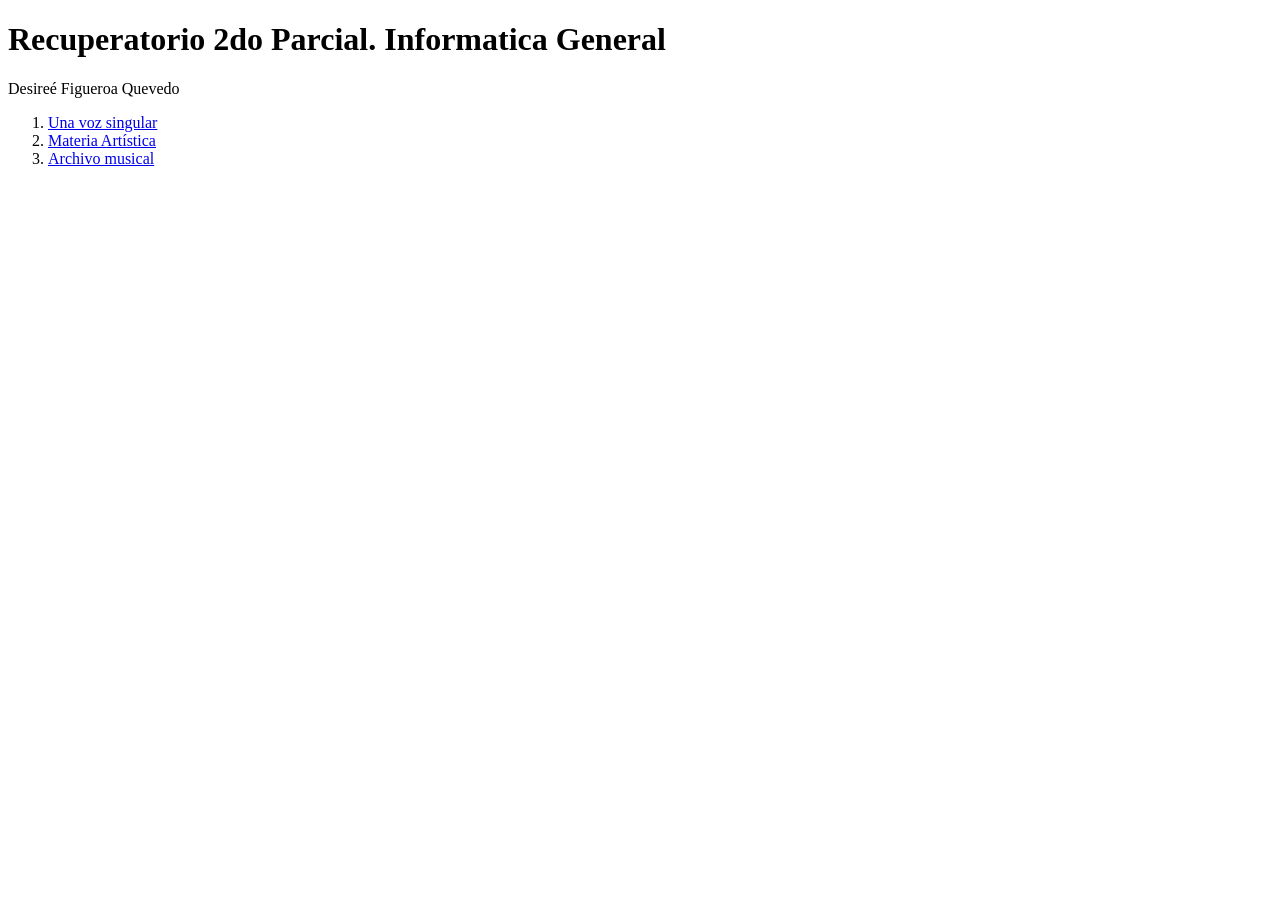
<file: index.html>
<!DOCTYPE html>
<html lang="es">
<head>
    <meta charset="UTF-8">
    <title>Index</title>
</head>
<body>
    <h1>Recuperatorio 2do Parcial. Informatica General</h1>
    <p> Desireé Figueroa Quevedo</p>

    <ol>
        <li><a href="una_voz_singular.html">Una voz singular</a></li>
        <li><a href="materia_artistica.html">Materia Artística</a></li>
        <li><a href="ejercicio.html">Archivo musical</a></li>
    </ol>
</body>
</html>
</file>
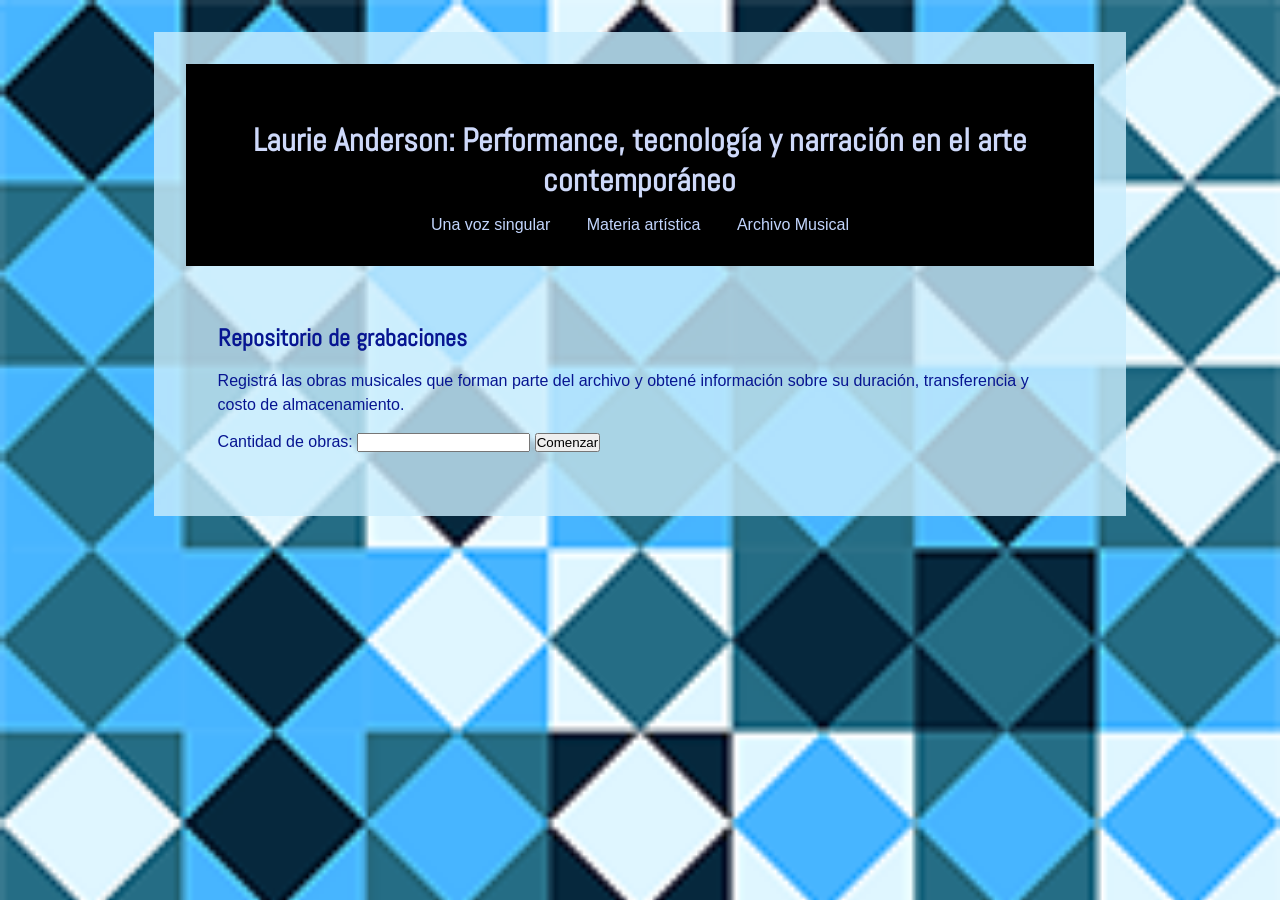
<file: ejercicio.html>
<!DOCTYPE html>
<html lang="es">
    <head>
        <meta charset="UTF-8">
        <title>Laurie Anderson: Materia artística</title> 
        <link rel="stylesheet" href="css/estilos.css">
        <link rel="preconnect" href="https://fonts.googleapis.com">
        <link rel="preconnect" href="https://fonts.gstatic.com" crossorigin>
        <link href="https://fonts.googleapis.com/css2?family=Abel&display=swap" rel="stylesheet">
    </head>

    <body class="pagina">
        <div class="contenedor">

            <header class="encabezado">
                <h1>Laurie Anderson: Performance, tecnología y narración en el arte contemporáneo</h1>
                <nav class="menu">
                <ul>
                    <li><a href="una_voz_singular.html">Una voz singular</a> </li>
                    <li><a href="materia_artistica.html">Materia artística</a> </li>
                    <li><a href="ejercicio.html">Archivo Musical</a> </li>
                </ul>
                </nav>
            </header>

            <main class="contenido">
                <section> 
                    <h2>Repositorio de grabaciones</h2>
                     <p>
                        Registrá las obras musicales que forman parte del archivo y obtené información sobre su duración, transferencia y costo de almacenamiento.
                    </p>
                    
                    <!-- CANTIDAD DE OBRAS -->
                     <form id="formCantidad">
                         <label for="cantidadObras">
                            Cantidad de obras:
                        </label>
                        <input type="number" id="cantidadObras">
                        <button type="button" id="btnComenzar">
                            Comenzar
                        </button>
                    </form>
                </section>

                    <!-- CARGA DE OBRAS -->
                <section id="seccionObras" hidden>
                    <h3>Cargar obra</h3>
                     <p id="numeroObra"></p>
                     <form id="formObra">
                        <label for="nombreObra">
                            Nombre de la obra:
                        </label>
                        <input type="text" id="nombreObra">
                        <label for="duracionObra">
                            Duración en minutos:
                        </label>
                        <input type="number" id="duracionObra">
                        <label for="pesoObra">
                            Peso del archivo en MB:
                        </label>
                        <input type="number" id="pesoObra">
                        <button type="button" id="btnGuardarObra">
                            Guardar obra
                         </button>
                     </form>
                </section>

                  <!-- DATOS DEL REPOSITORIO -->

                <section id="seccionRepositorio" hidden>
                    <h3>Datos del repositorio</h3>
                    <form id="formRepositorio">
                        <label for="transferencia">
                            Tiempo de transferencia por MB en milisegundos:
                        </label>
                        <input type="number" id="transferencia">
                        
                        <label for="costo">
                            Costo mensual de almacenamiento por MB:
                        </label>
                        <input type="number" id="costo">
                        
                        <button type="button" id="btnCalcular">
                            Calcular resultados
                        </button>
                    </form>
                </section>
                
                <!-- RESULTADOS -->
                 <section id="resultados" hidden>
                    <h3>Resultados</h3>
                    <p id="duracionTotal"></p>
                    <p id="duracionPromedio"></p>
                    <p id="obraMayor"></p>
                    <p id="transferenciaMayor"></p>
                    <p id="presupuesto"></p>

                    <button type="button" id="btnReiniciar">
                        Reiniciar
                     </button>
                </section>
            </main>
            <script src="js/3_ejercicio.js"></script>
        </div>
    </body>
</html>
</file>
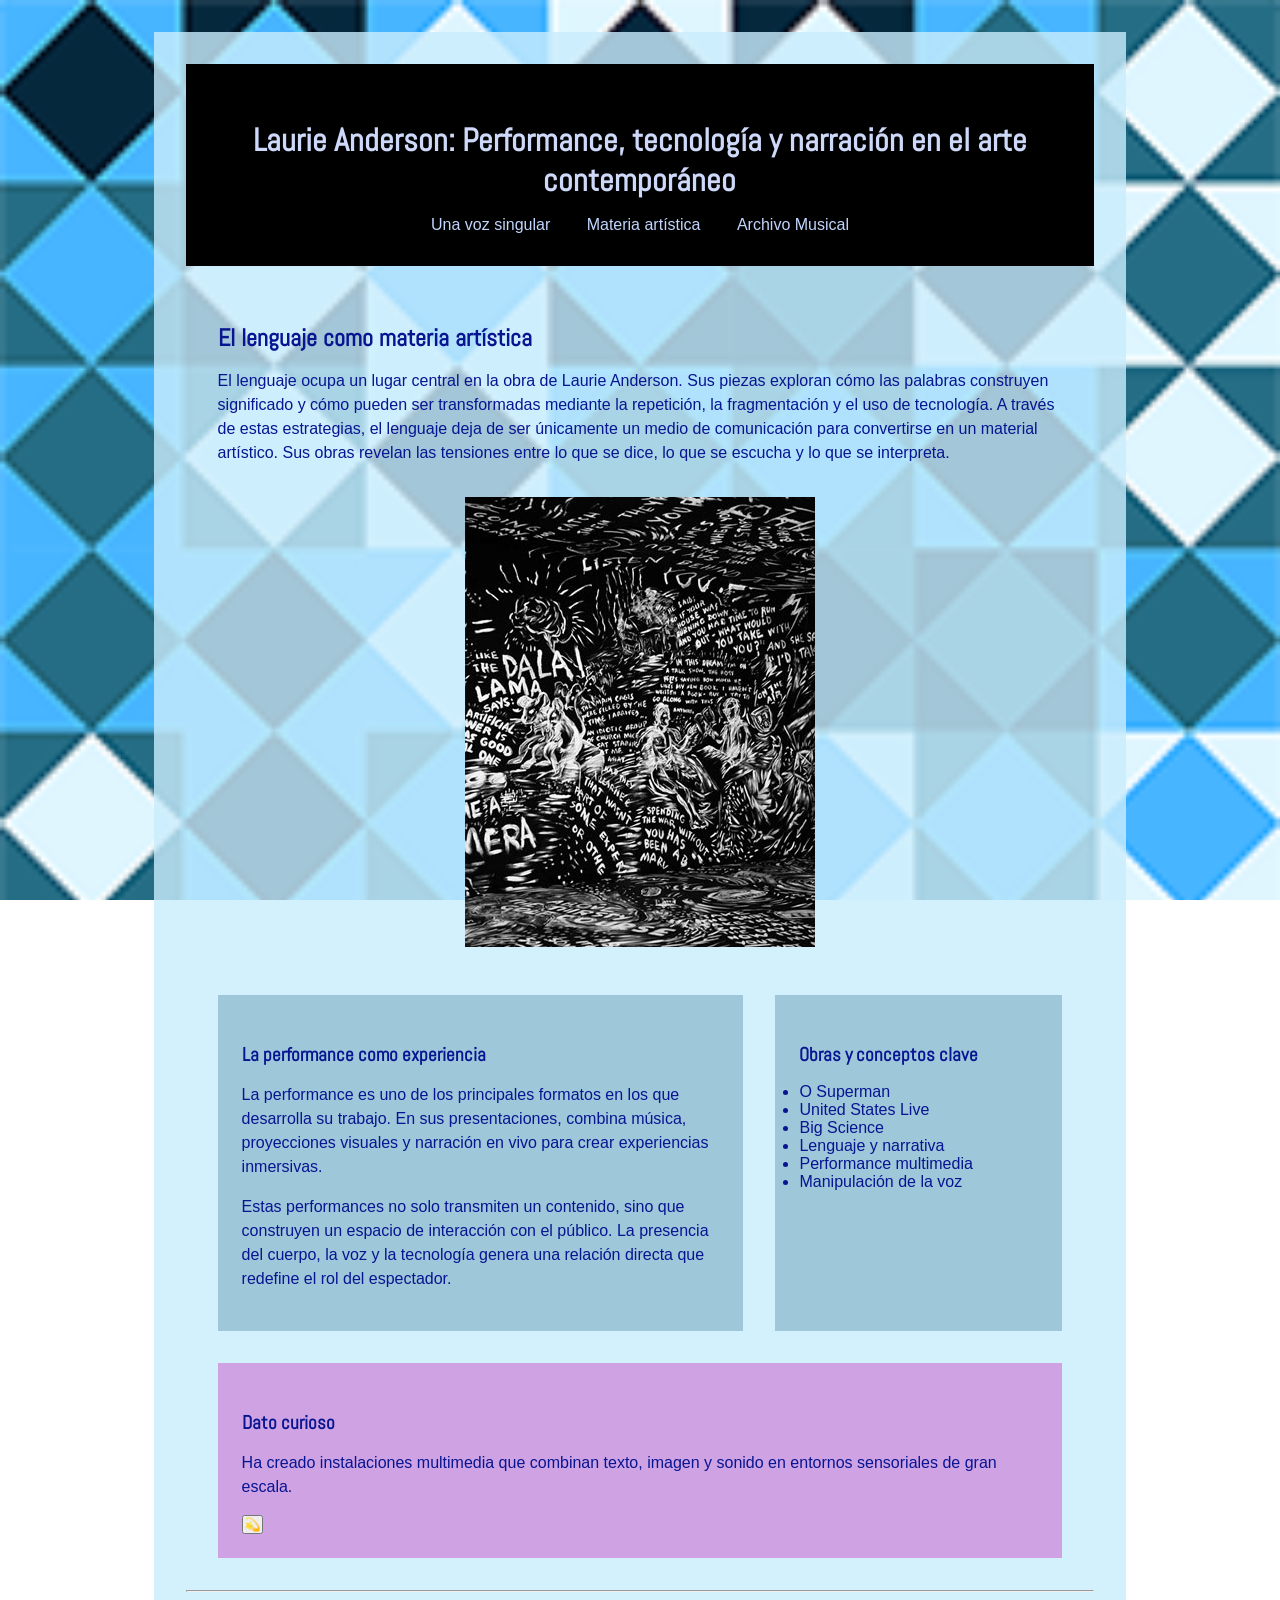
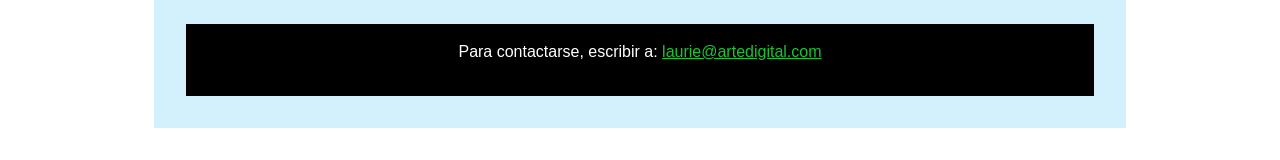
<file: materia_artistica.html>
<!DOCTYPE html>
<html lang="es">
    <head>
        <meta charset="UTF-8">
        <title>Laurie Anderson: Materia artística</title> 
        <link rel="stylesheet" href="css/estilos.css">
        <link rel="preconnect" href="https://fonts.googleapis.com">
        <link rel="preconnect" href="https://fonts.gstatic.com" crossorigin>
        <link href="https://fonts.googleapis.com/css2?family=Abel&display=swap" rel="stylesheet">
    </head>

    <body class="pagina">
        <div class="contenedor">

            <header class="encabezado">
                <h1>Laurie Anderson: Performance, tecnología y narración en el arte contemporáneo</h1>
                <nav class="menu">
                <ul>
                    <li><a href="una_voz_singular.html">Una voz singular</a> </li>
                    <li><a href="materia_artistica.html">Materia artística</a> </li>
                    <li><a href="ejercicio.html">Archivo Musical</a> </li>
                </ul>
                </nav>
            </header>

            <main class="contenido">
                <section> 
                    <h2>El lenguaje como materia artística</h2>
                    <p>El lenguaje ocupa un lugar central en la obra de Laurie Anderson. Sus piezas exploran cómo las palabras construyen significado y cómo pueden ser transformadas mediante la repetición, la fragmentación y el uso de tecnología.
                        A través de estas estrategias, el lenguaje deja de ser únicamente un medio de comunicación para convertirse en un material artístico. Sus obras revelan las tensiones entre lo que se dice, lo que se escucha y lo que se interpreta.
                    </p>
                    <img src="img/anderson-1.jpg" alt="Obra de Laurie Anderson" class="imagen">
                </section>

                <section class="columnas">

                    <article>
                        <h3>La performance como experiencia</h3>
                        <p>La performance es uno de los principales formatos en los que desarrolla su trabajo. En sus presentaciones, combina música, proyecciones visuales y narración en vivo para crear experiencias inmersivas.
                        </p>
                        <p>
                            Estas performances no solo transmiten un contenido, sino que construyen un espacio de interacción con el público. La presencia del cuerpo, la voz y la tecnología genera una relación directa que redefine el rol del espectador. 
                        </p>
                    </article>
                    <article id="tec">
                        <h3>Obras y conceptos clave</h3>
                        <ul>
                            <li>O Superman</li>
                            <li>United States Live</li>
                            <li>Big Science</li>
                            <li>Lenguaje y narrativa</li>
                            <li>Performance multimedia</li>
                            <li>Manipulación de la voz</li>
                        </ul>
                    </article>
                </section>

                <!-- DATO CURIOSO: contenido generado y modificado mediante JavaScript-->
                <section class="curiosidades">
                    <h3>Dato curioso</h3>

                    <!-- JavaScript mostrará un dato curioso al azar-->
                     <p class="dato-curioso"> </p>

                     <!-- JS utilizará este botón para generar otro dato-->
                      <button class="boton-dato" type="button">💫​</button>
                </section>
            </main>

            <hr>

            <footer>
                <p> 
                    Para contactarse, escribir a: 
                    <a href="mailto:laurie@artedigital.com">laurie@artedigital.com</a>
                </p>
            </footer>
        </div>
        <script src="js/2_materiaartistica.js"></script>
    </body>
</html>
</file>
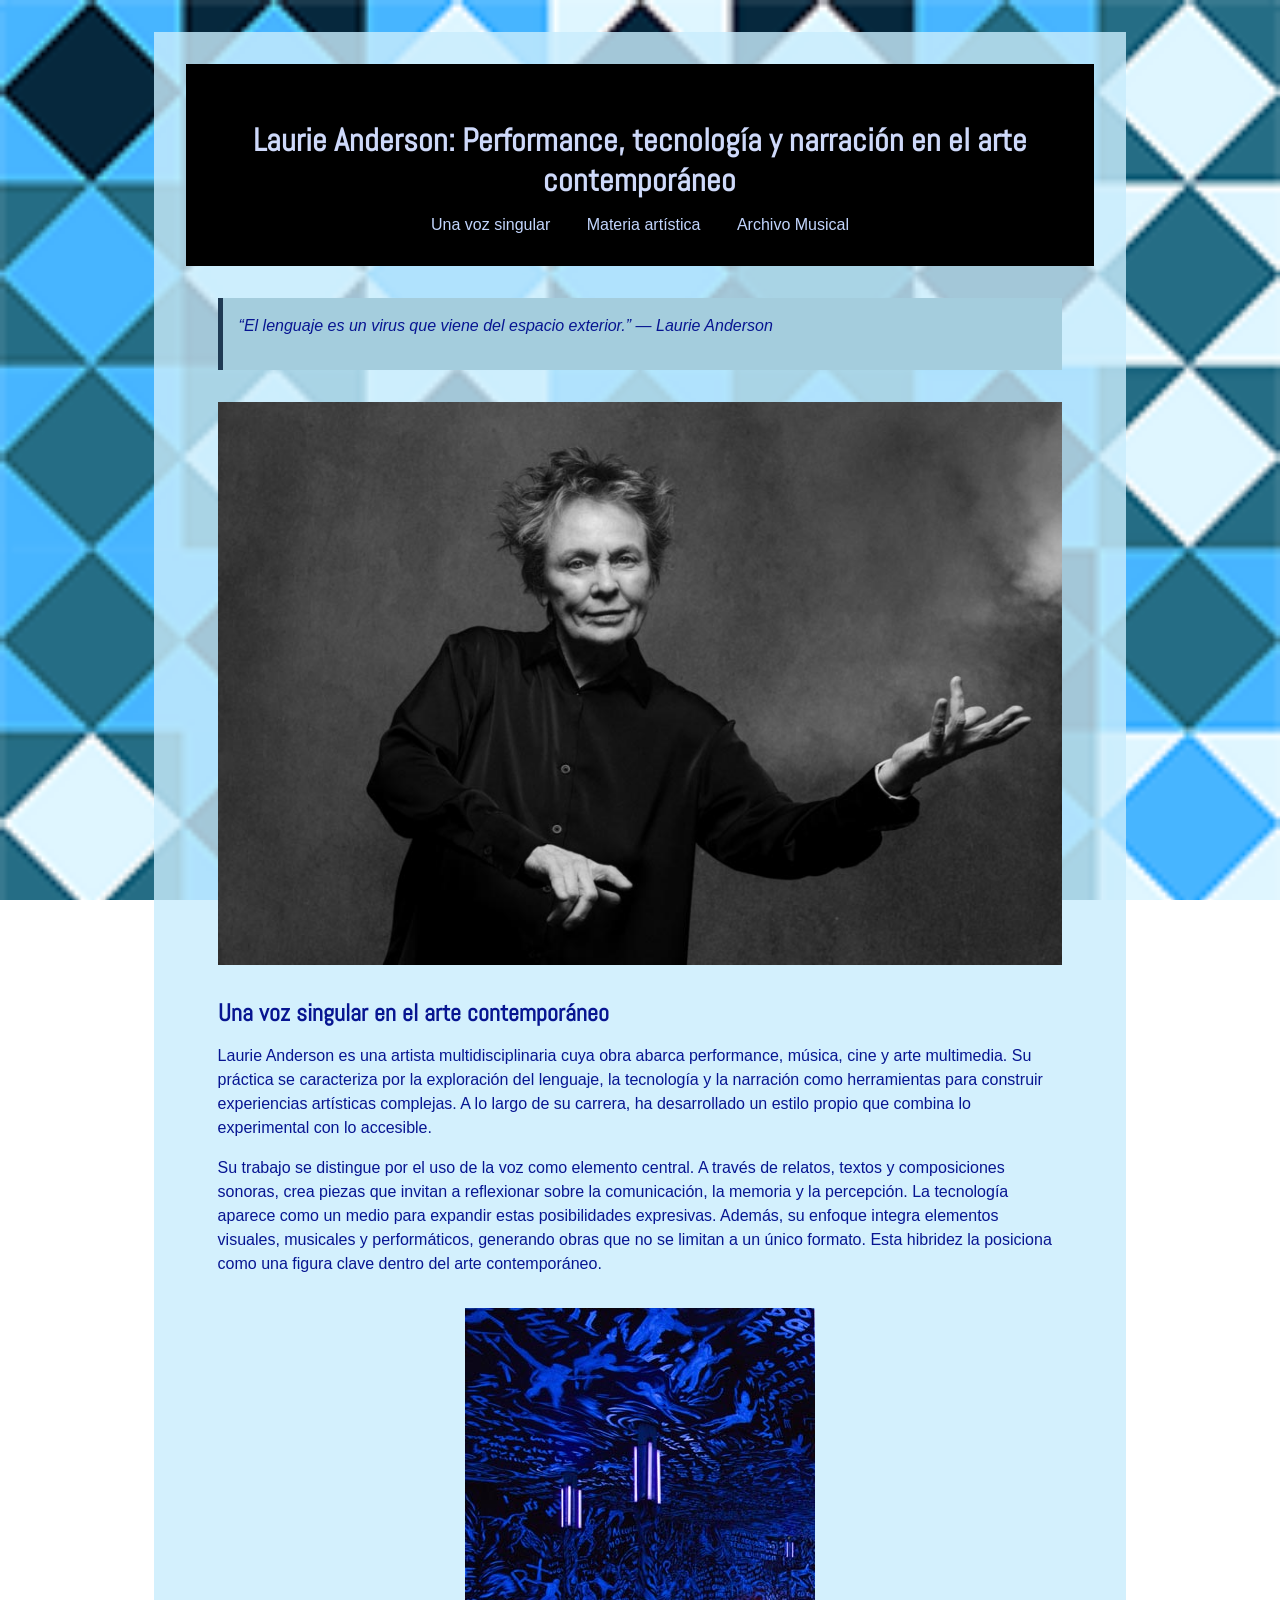
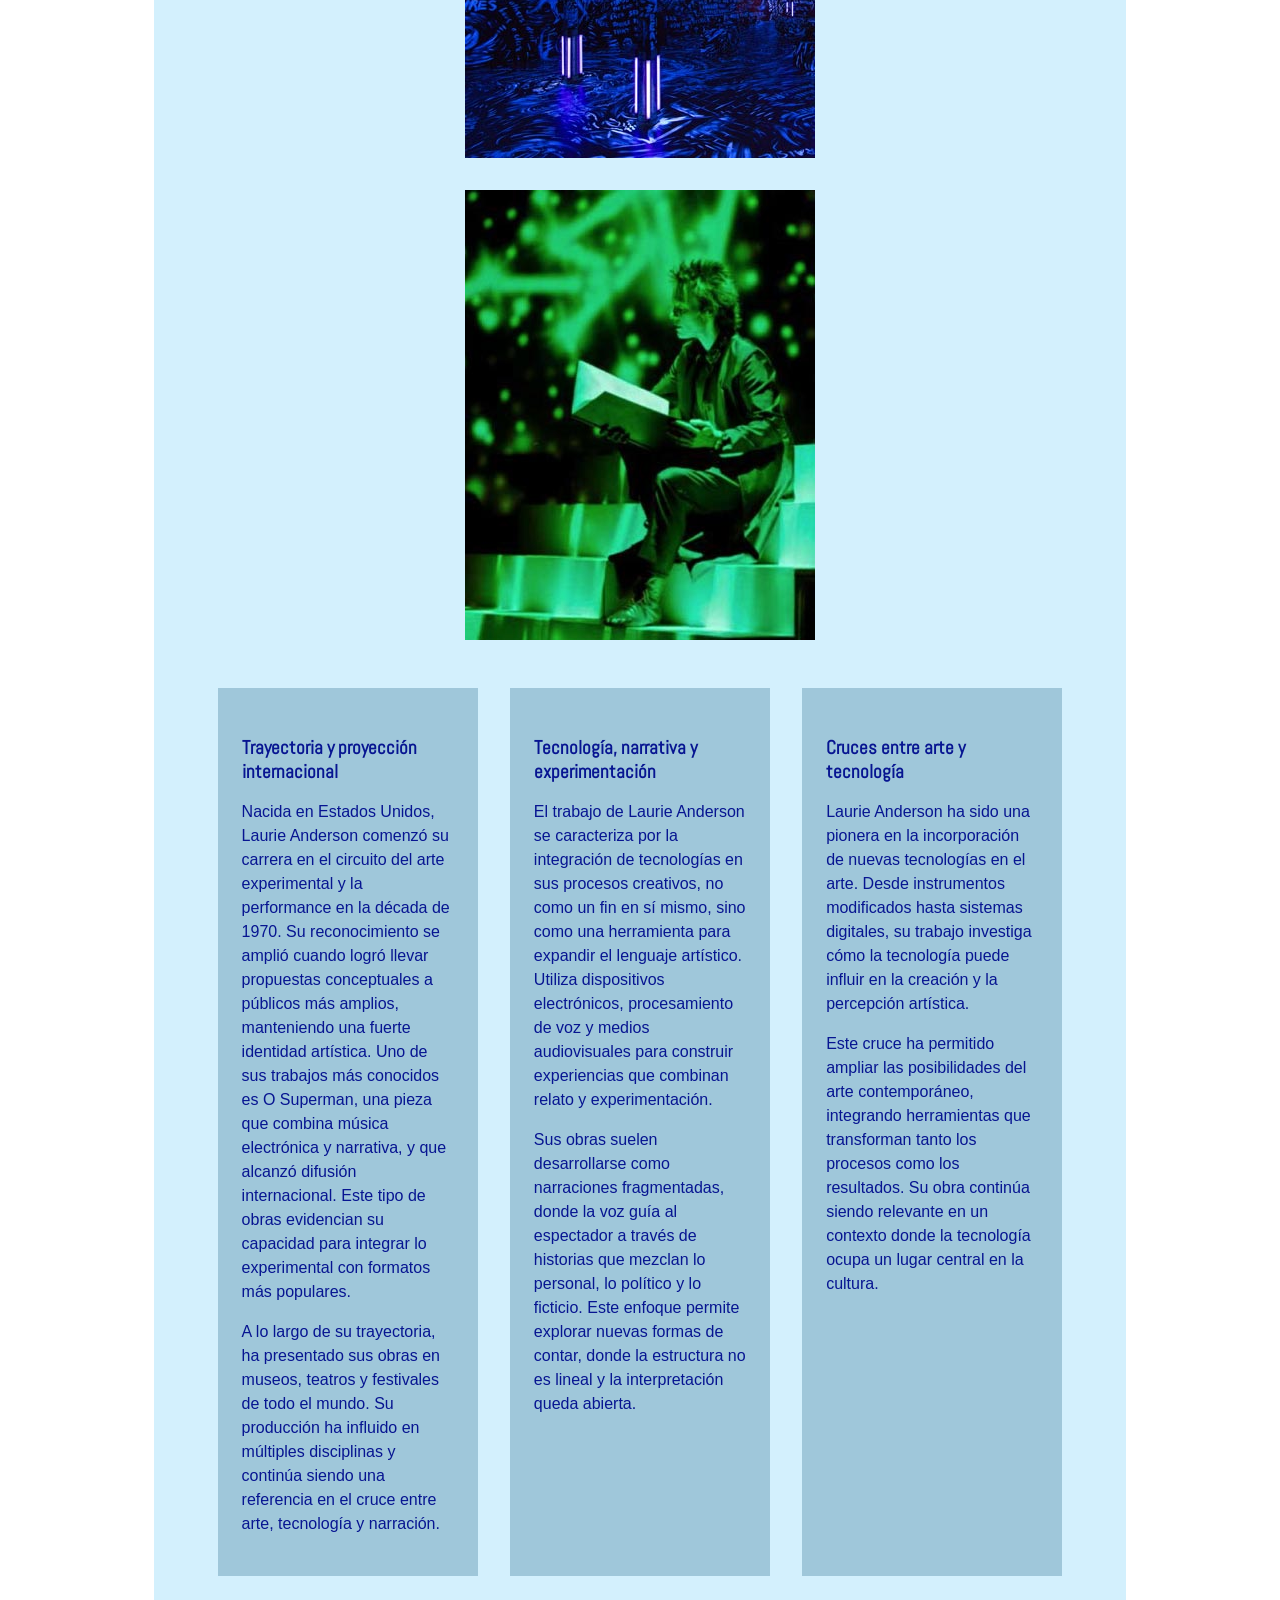
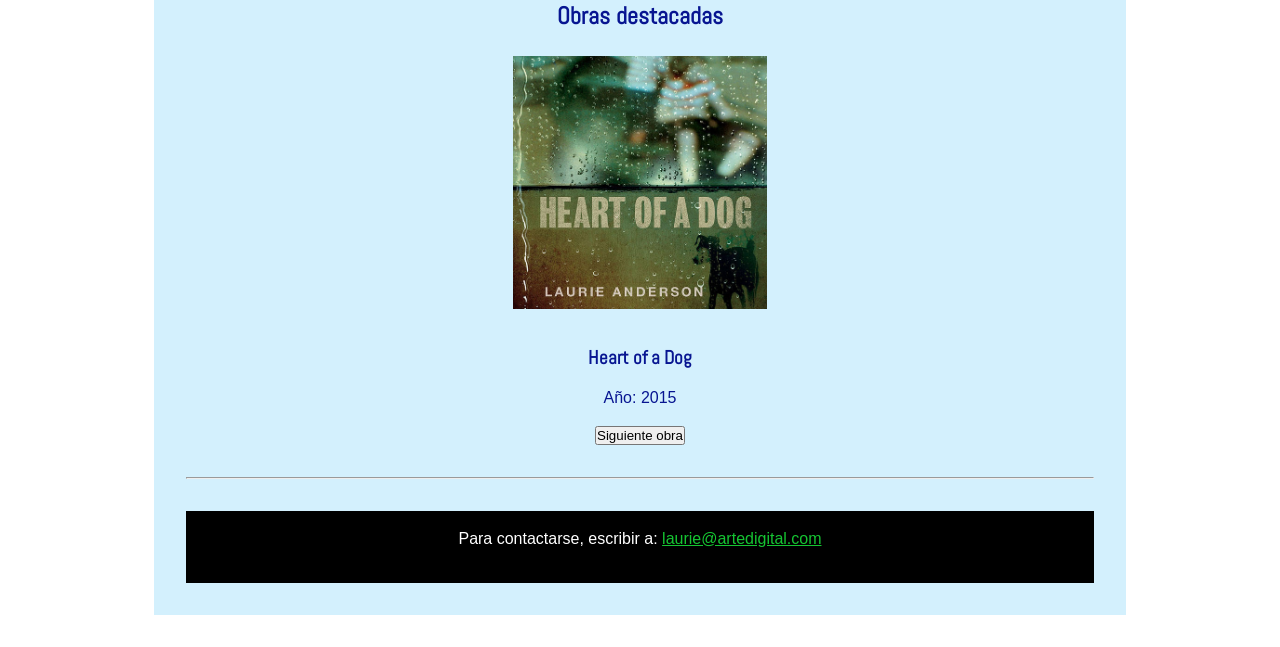
<file: una_voz_singular.html>
<!DOCTYPE html>
<html lang="es">
    <head>
        <meta charset="UTF-8">
        <title>Laurie Anderson: Una voz singular en el arte contemporáneo</title>
        <link rel="stylesheet" href="css/estilos.css">
        <link rel="preconnect" href="https://fonts.googleapis.com">
        <link rel="preconnect" href="https://fonts.gstatic.com" crossorigin>
        <link href="https://fonts.googleapis.com/css2?family=Abel&display=swap" rel="stylesheet">
    </head>

    <body class="pagina">
        <div class="contenedor">

            <header class="encabezado">
                <h1>Laurie Anderson: Performance, tecnología y narración en el arte contemporáneo</h1>
                <nav class="menu">
                <ul>
                    <li><a href="una_voz_singular.html">Una voz singular</a> </li>
                    <li><a href="materia_artistica.html">Materia artística</a> </li>
                    <li><a href="ejercicio.html">Archivo Musical</a> </li>
                </ul>
                </nav>
            </header>

            <main class="contenido">
                <blockquote class="cita">
                    <p>“El lenguaje es un virus que viene del espacio exterior.” — Laurie Anderson</p>
                </blockquote>

                <img class="imagen" src="img/anderson.jpg" alt="Laurie Anderson">

                <section>
                    <h2>Una voz singular en el arte contemporáneo</h2>

                    <p>
                        Laurie Anderson es una artista multidisciplinaria cuya obra abarca performance, música,
                        cine y arte multimedia. Su práctica se caracteriza por la exploración del lenguaje, la
                        tecnología y la narración como herramientas para construir experiencias artísticas complejas.
                        A lo largo de su carrera, ha desarrollado un estilo propio que combina lo experimental con
                        lo accesible.
                    </p>
                    <p>
                        Su trabajo se distingue por el uso de la voz como elemento central. A través de relatos,
                        textos y composiciones sonoras, crea piezas que invitan a reflexionar sobre la comunicación,
                        la memoria y la percepción. La tecnología aparece como un medio para expandir estas
                        posibilidades expresivas.

                        Además, su enfoque integra elementos visuales, musicales y performáticos, generando obras
                        que no se limitan a un único formato. Esta hibridez la posiciona como una figura clave
                        dentro del arte contemporáneo.
                    </p>

                    <img class="imagen" src="img/anderson-2.jpg" alt="Laurie Anderson. Obra de arte multimedia">
                    <img class="imagen" src="img/anderson-3.jpg" alt="Laurie Anderson en performance">
                </section>

                <section class="columnas">

                    <article>
                        <h3>Trayectoria y proyección internacional</h3>

                        <p>
                            Nacida en Estados Unidos, Laurie Anderson comenzó su carrera en el circuito del arte
                            experimental y la performance en la década de 1970. Su reconocimiento se amplió cuando
                            logró llevar propuestas conceptuales a públicos más amplios, manteniendo una fuerte
                            identidad artística.

                            Uno de sus trabajos más conocidos es O Superman, una pieza que combina música electrónica
                            y narrativa, y que alcanzó difusión internacional. Este tipo de obras evidencian su
                            capacidad para integrar lo experimental con formatos más populares.
                        </p>
                        <p>
                            A lo largo de su trayectoria, ha presentado sus obras en museos, teatros y festivales
                            de todo el mundo. Su producción ha influido en múltiples disciplinas y continúa siendo
                            una referencia en el cruce entre arte, tecnología y narración.
                        </p>
                    </article>

                    <article>
                        <h3>Tecnología, narrativa y experimentación</h3>

                        <p>
                            El trabajo de Laurie Anderson se caracteriza por la integración de tecnologías en sus
                            procesos creativos, no como un fin en sí mismo, sino como una herramienta para expandir
                            el lenguaje artístico. Utiliza dispositivos electrónicos, procesamiento de voz y medios
                            audiovisuales para construir experiencias que combinan relato y experimentación.
                        </p>
                        <p>
                            Sus obras suelen desarrollarse como narraciones fragmentadas, donde la voz guía al
                            espectador a través de historias que mezclan lo personal, lo político y lo ficticio.
                            Este enfoque permite explorar nuevas formas de contar, donde la estructura no es lineal
                            y la interpretación queda abierta.
                        </p>
                    </article>

                    <article>
                        <h3>Cruces entre arte y tecnología</h3>

                        <p> 
                            Laurie Anderson ha sido una pionera en la incorporación de nuevas tecnologías en el arte. Desde instrumentos modificados hasta sistemas digitales, su trabajo investiga cómo la tecnología puede influir en la creación y la percepción artística. 
                        </p>
                        <p>
                            Este cruce ha permitido ampliar las posibilidades del arte contemporáneo, integrando herramientas que transforman tanto los procesos como los resultados. Su obra continúa siendo relevante en un contexto donde la tecnología ocupa un lugar central en la cultura.
                        </p>
                    </article>
                </section>

                <!-- Galería de imágenes generada con Javascript-->
                <section class="galeria">
                    <h2>Obras destacadas</h2>

                    <!-- JS muestra acá la obra seleccionada -->
                     <div class="obra"></div>

                    <!-- Botón para cambiar de obra -->
                     <button class="siguiente-obra" type="button">
                        Siguiente obra</button>
                </section>
            </main>

            <hr>

            <footer>
                <p> 
                    Para contactarse, escribir a: 
                    <a href="mailto:laurie@artedigital.com">laurie@artedigital.com</a>
                </p>
            </footer>
        </div>
        <script src="js/1_unavozsingular.js"></script>
    </body>
</html>
</file>
<file: css/estilos.css>
*{
    margin: 0;
    padding: 0;
    box-sizing: border-box;
}
/* cuerpo */
body{
    background-image: url("../img/fondo.png");
    background-size: cover;
    background-attachment: fixed;
    font-family: 'Barlow Semi Condensed', sans-serif;
    color: rgb(7, 21, 145);
    padding: 2rem;
}
/* contenedor principal */
.contenedor{
    width: 80%;
    max-width: 1200px;
    margin: auto;
    background-color: rgba(201, 237, 253, 0.808);
    padding: 2rem;
}
/* encabezado */
.encabezado{
    background-color: black;
    color: rgb(206, 217, 250);
    text-align: center;
    padding: 2rem;
}

.menu ul{
    list-style: none;
    text-align: center;
}

.menu li{
    display: inline;
    margin: 1rem;
}

.menu a{
    color: rgb(194, 213, 253);
    text-decoration: none;
}

.menu a:hover{
    color: rgb(21, 197, 50);
}

.contenido{
    padding: 2rem;
}

/* SECCIÓN DE COLUMNAS */

.columnas {
    display: flex;
    justify-content: space-between;
    align-items: stretch;
    gap: 2rem;

    margin-top: 3rem;
}

.columnas article {
    flex: 1;

    padding: 1.5rem;

    background-color: #9fc7da;
}

.columnas article h3 {
    margin-bottom: 1rem;
}

.columnas article#tec{
    flex: 0.5;
}

/* Titulos */
h1, h2, h3{
    margin-top: 1.5rem;
    margin-bottom: 1rem;
    font-family: 'Abel', sans-serif;
}

p{
    margin-bottom: 1rem;
    line-height: 1.5;
}

.cita{
    background-color: rgb(164, 205, 221);
    padding: 1rem;
    margin-bottom: 2rem;
    border-left: 5px solid rgb(31, 58, 83);
    font-style: italic;
}
/* imagenes */
img{
    max-width: 100%;
    height: auto;
    display: block;
    margin: 2rem auto;
}
/* Galería de obras */
.galeria{
    text-align: center;
}

.galeria img{
    width: 30%;
    margin: 1%;
    display: inline-block;
}
/* Dato curiosos */
.curiosidades{
    background-color: #ce74d69f;
    padding: 1.5rem;
    margin-top: 2rem;
}

footer{
    background-color: black;
    color: white;
    text-align: center;
    padding: 1rem;
    margin-top: 2rem;
}

footer a{
    color: rgb(21, 197, 50);
}
</file>
